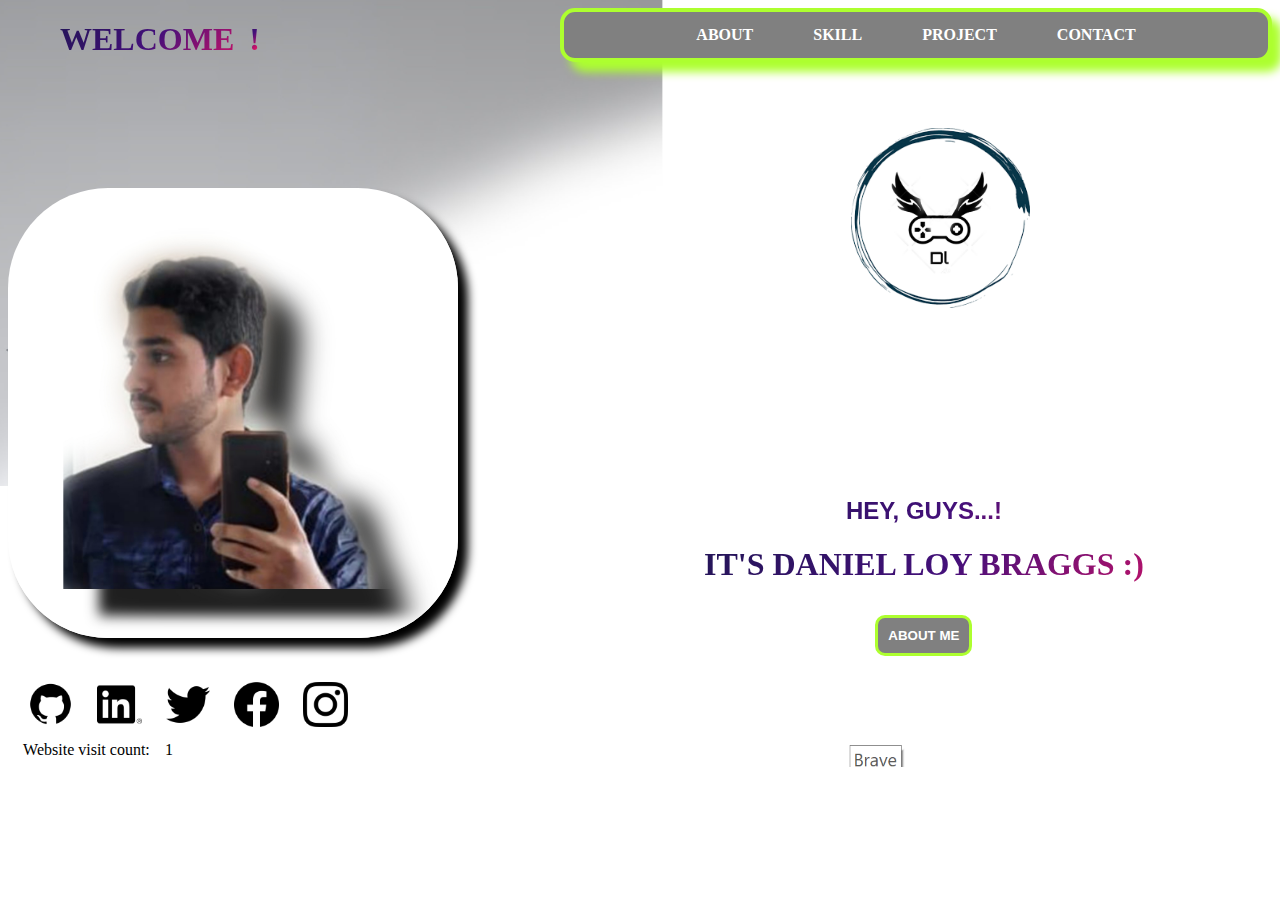
<file: index.html>
<!DOCTYPE html>
<html lang="en">
<head>
    <link rel="stylesheet" href="web.css">
    <meta charset="UTF-8">
    <meta http-equiv="X-UA-Compatible" content="IE=edge">
    <meta name="viewport" content="width=device-width, initial-scale=1.0">
    <title>Daniel</title>
    <script defer src="index.js"></script>
</head>
<body>
    <div class="navbar">
        <a href="about.html">ABOUT</a>
        <a href="skill.html">SKILL</a>
        <a href="card.html">PROJECT</a>
        <a href="contact.html">CONTACT</a>        
      </div>    
        <img src="ip2.jpg" class="image">
        <img src="ip12.png" class="img2">
        <img src="logo.jpg" class="logo">
        <div  class="wel">
            <h1>WELCOME</h1>
            <h1 class="hi">!</h1>
        </div>
        <div class="intro">
            <h2>Hey, guys...!</h2>
            <h1>it's Daniel loy braggs :)</h1>
            <button class="but"><a href="/about/about.html">ABOUT ME</a></button>
        </div>
        <div class="ref">
            <a href="https://github.com/Danielloy"><img src="github.png"></a>
            <a href="www.linkedin.com/in/daniel-loy-braggs-19a5ab1a3"><img src="linkedin.png"></a>
            <a href="https://twitter.com/BraggsLoy"><img src="twitter.png"></a>
            <a href="https://www.facebook.com/daniel.loy.3781?mibextid=ZbWKwL"><img src="facebook.png"></a>
            <a href="https://www.instagram.com/_lucky_loy_/"><img src="instagram.png"></a>
        </div>
        <h1 id="server-time"></h1>
        <div class="web">
        <div>Website visit count:</div>
        <div class="website-counter"></div>
    </div>
</body>
</html>
</file>
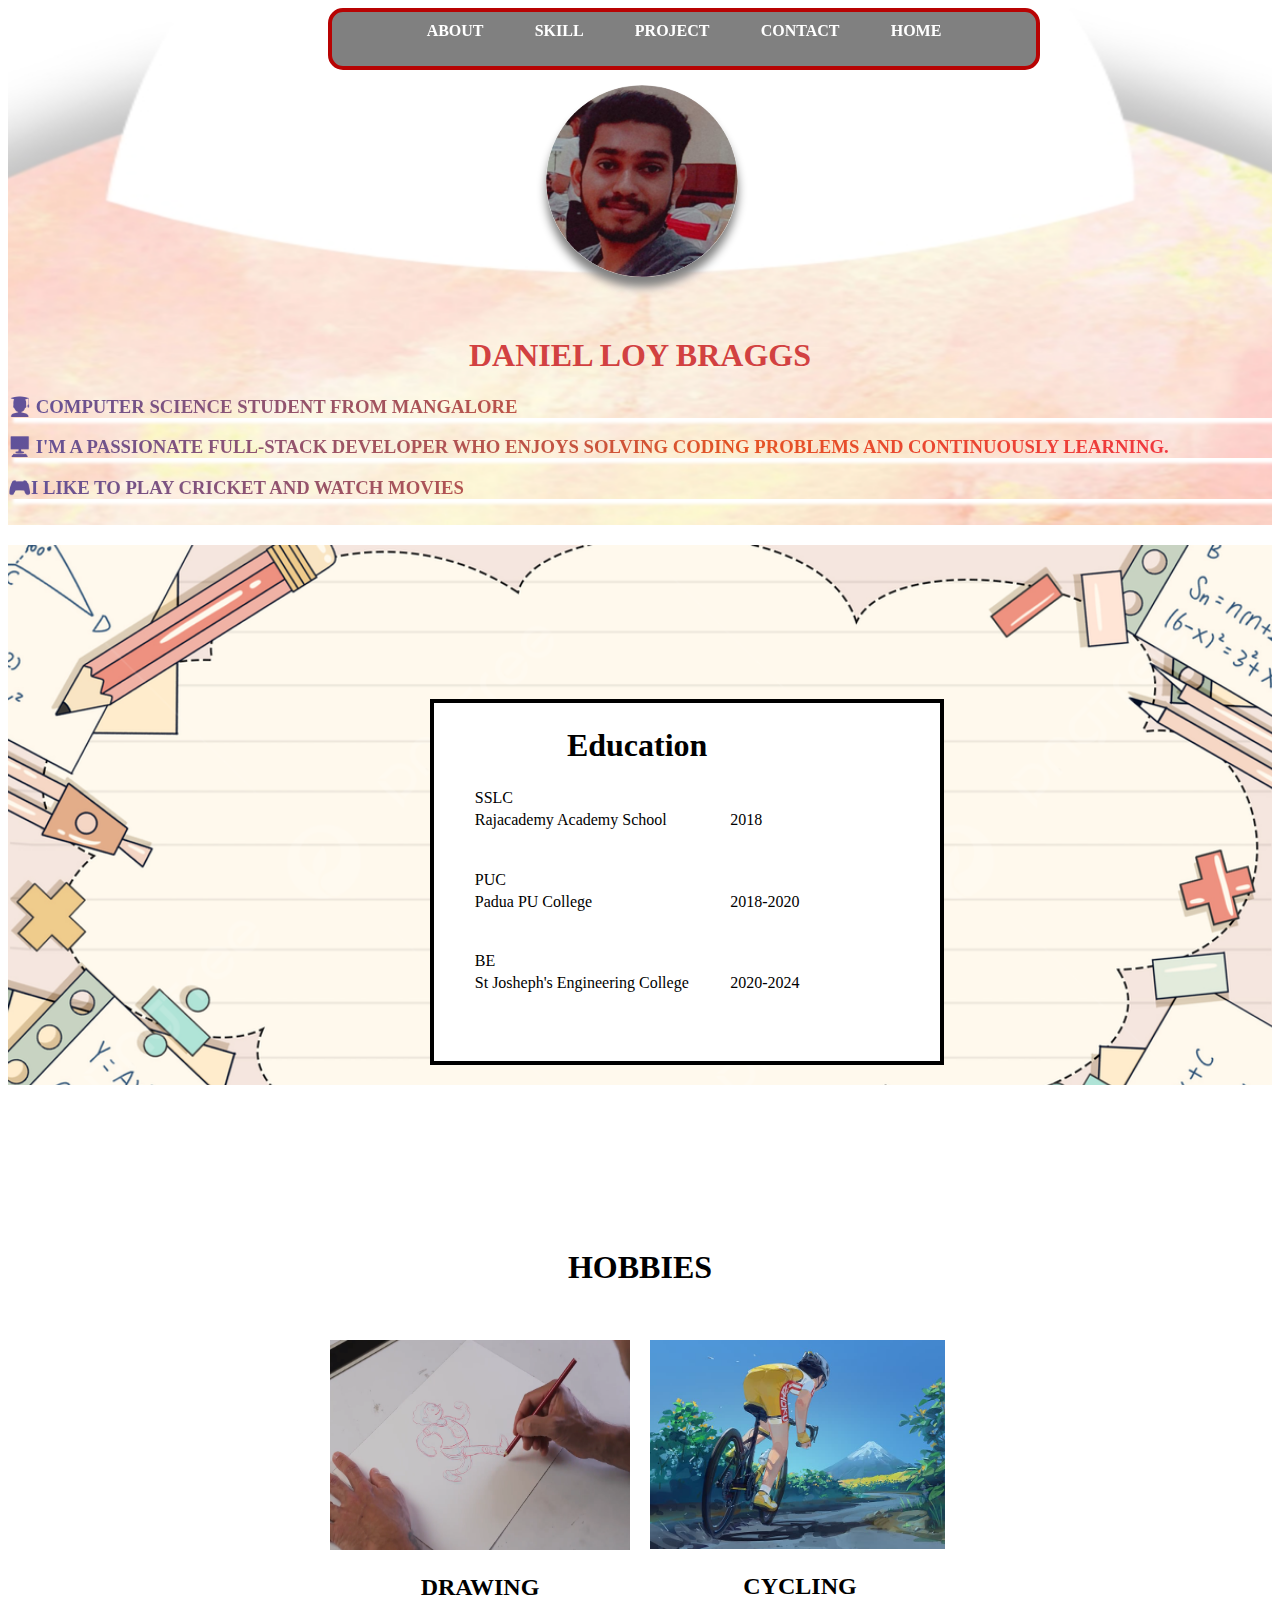
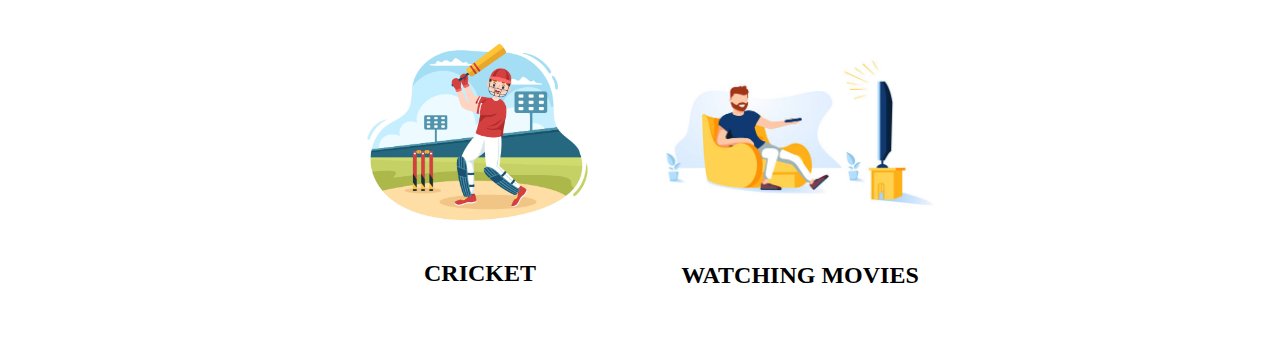
<file: about.html>
<!DOCTYPE html>
<html lang="en">
<head>
    <meta charset="UTF-8">
    <meta name="viewport" content="width=device-width, initial-scale=1.0">
    <title>Document</title>
    <link rel="stylesheet" href="about.css">
</head>
<body>
  <div id="preload"></div>
  <div class="main" id="bio">
    <div class="navbar">
        <div class="dropdown">
          <button class="dropbtn">ABOUT
            <i class="fa fa-caret-down"></i>
          </button>
          <div class="dropdown-content">
            <a class=".a" href="#bio">BIO</a>
            <a class=".a" href="#quali">QUALIFICATION</a>
            <a class=".a" href="#hobby">HOBBIES</a>
          </div>
        </div> 
        <a href="skill.html">SKILL</a>
        <a href="card.html">PROJECT</a>
        <a href="contact.html">CONTACT</a>  
        <a href="index.html">HOME</a>      
      </div>      
    <img src="pic2.png" class="profile">
    <div class="aboutme">
    <h1>DANIEL LOY BRAGGS</h1>
    <h3>👨🏻‍🎓 computer science student from Mangalore</h3>
    <h3>🖥️ I'm a passionate full-stack developer who enjoys solving coding problems and continuously learning.</h3>
    <h3>🎮I like to play cricket and watch movies</h3>
    <h3></h3>
    </div>
  </div>
  <div class="main" id="quali">
  <div class="column-2a">
    <table class="table-style">
      <tr class="edu">
          <td colspan="2"><h1 class="head">Education</h1></td>
      </tr>
      <tr>
          <td colspan="2">SSLC</td>
      </tr>
      <tr>
        <td class="sub1">Rajacademy Academy School</td>
        <td class="sub1">2018</td>
      </tr>
      <tr>
          <td colspan="2">PUC</td>
      </tr>
      <tr>
        <td class="sub1">Padua PU College</td>
        <td class="sub1">2018-2020</td>
      </tr>
      <tr>
          <td colspan="2">BE</td>
      </tr>
      <tr>
        <td class="sub1">St Josheph's Engineering College</td>
        <td class="sub1">2020-2024</td>
      </tr>
    </table>
  </div>
  </div>
  <div class="main" id="hobby">
    <div class="list">
      <h1 class="ho">HOBBIES</h1>
    <div class="list1">
      <div><img class="im1" src="drawing.png"><h2>DRAWING</h2></div>
      <div><img class="im" src="cycle.jpg"><h2>CYCLING</h2></div>
    </div>
    <div class="list2">
      <div><img class="im" src="cricket.jpg"><h2>CRICKET</h2></div>
      <div><img class="im1" id="mov" src="movies.jpg"><h2>WATCHING MOVIES</h2></div>
    </div> 
    </div>
  </div>
</body>
</html>
</file>
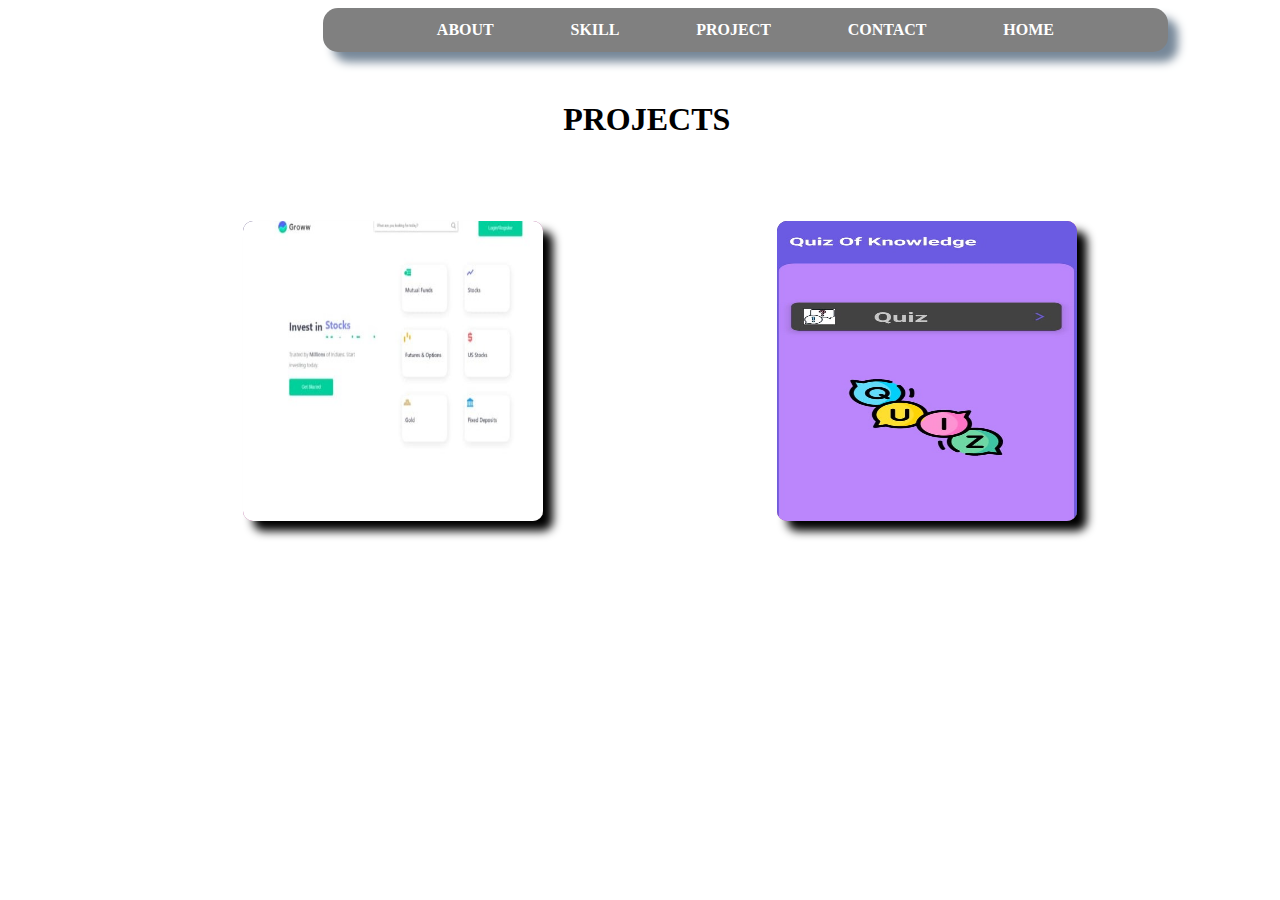
<file: card.html>
<!DOCTYPE html>
<html>
<head>
<meta name="viewport" content="width=device-width, initial-scale=1">
<link rel="stylesheet" href="card.css">
</head>
<body>
  <div class="navbar">
    <a href="about.html">ABOUT</a>
    <a href="skill.html">SKILL</a>
    <a href="card.html">PROJECT</a>
    <a href="contact.html">CONTACT</a>  
    <a href="index.html">HOME</a>      
  </div>   
  <h1 class="p">PROJECTS</h1>   
<div class="main">
<div class="flip-card">
  <div class="flip-card-inner">
    <div class="flip-card-front">
      <img src="stockmarket.jpeg" alt="Avatar" style="width:300px;height:300px;border-radius: 10px;">
    </div>
    <div class="flip-card-back">
      <div class="textd">
        <h3 style="text-align: center;">STOCK INVESTING MANAGEMENT SYSTEM</h3> 
        <h3 class="exp">Stock investing management system with integrated backend and frontend, emulating conventional trading software. Users include admins, stockholders, and investors for listing stocks, trading at self-set prices, with login and category selection.</h3> 
        </div>
    </div>
  </div>
</div>
<!-- second project -->
<div class="flip2-card">
  <div class="flip-card-inner">
    <div class="flip-card-front">
      <img src="quiz.jpeg" alt="Avatar" style="width:300px;height:300px;border-radius:10px;">
    </div>
    <div class="flip-card-back">
      <div class="textd">
      <h1 style="text-align: center;">QUIZ APP</h1> 
      <h3 class="exp">The Quiz App is a cross-platform mobile application for interactive quizzes. Users can choose from 10 subjects and attempt 10 sections, each with 10 quiz questions</h3> 
      </div>
    </div>
  </div>
</div>
</div>
</body>
</html>
</file>
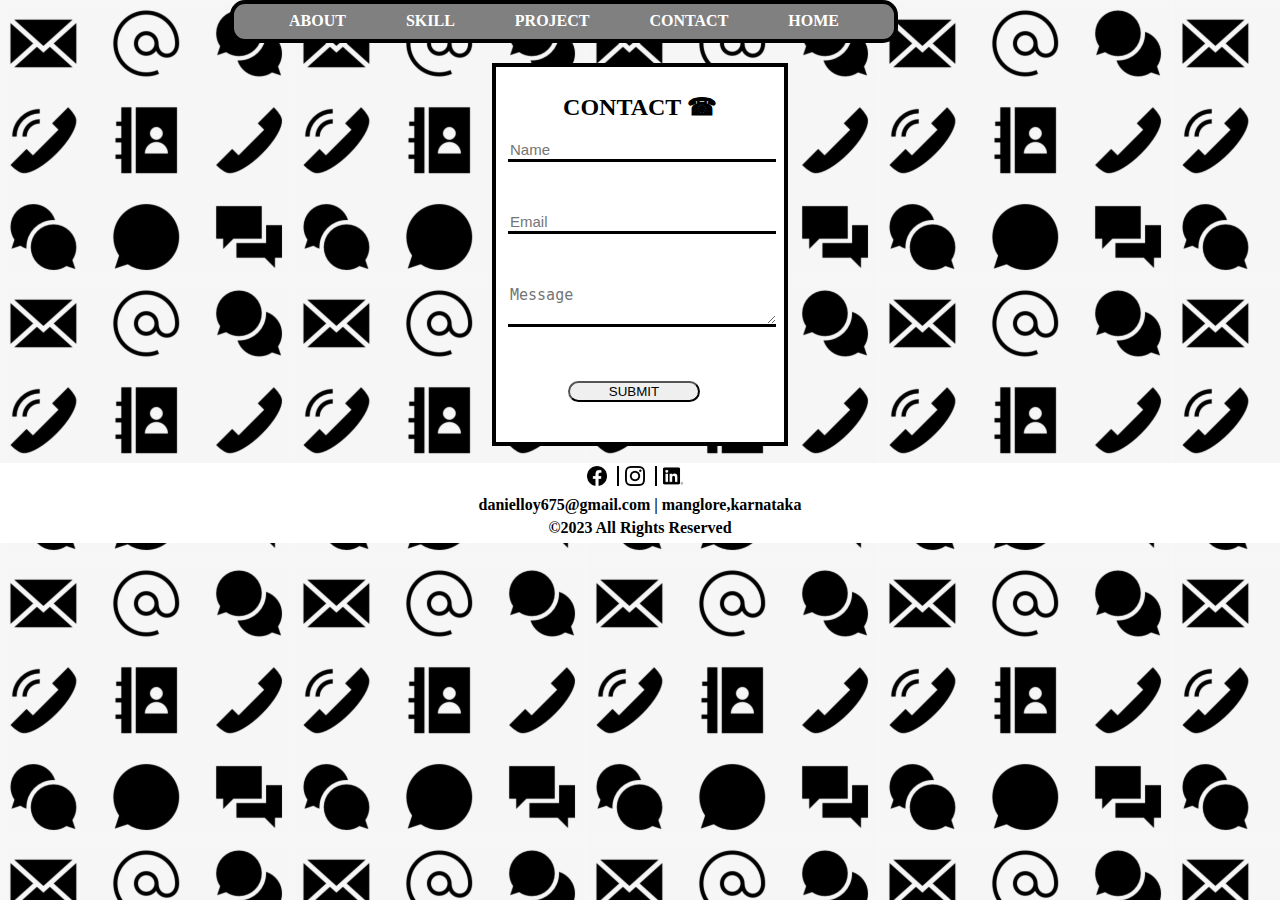
<file: contact.html>
<!DOCTYPE html>
<html lang="en">
<head>
    <meta charset="UTF-8">
    <meta name="viewport" content="width=device-width, initial-scale=1.0">
    <title>Document</title>
    <link rel="stylesheet" href="contact.css">
    <script defer src="validity.js"></script>
</head>
<body>
    <div class="navbar">
        <a href="about.html">ABOUT</a>
        <a href="skill.html">SKILL</a>
        <a href="card.html">PROJECT</a>
        <a href="contact.html">CONTACT</a>   
        <a href="index.html">HOME</a>     
      </div>     
    <form>
        <fieldset>
        <h2>CONTACT ☎</h2>
        <input type="text" name="name" placeholder="Name">
        <input type="email" name="email" placeholder="Email">
        <textarea  name="message" placeholder="Message"></textarea>
        <button>SUBMIT</button>
    </fieldset>
    </form>
    <div class="end">
        <div class="end1">
        <div class="sub"><a href="https://www.facebook.com/daniel.loy.3781?mibextid=ZbWKwL"><img src="facebook.png"></a></div>
        <div class="sub"><a href="https://www.instagram.com/_lucky_loy_/"><img src="instagram.png"></a></div>
        <div class="sub3"><a href="www.linkedin.com/in/daniel-loy-braggs-19a5ab1a3"><img src="linkedin.png"></a></div>   
        </div>   
        <div class="end2"> <h4>danielloy675@gmail.com | manglore,karnataka</h4> </div> 
        <h4>©2023 All Rights Reserved</h4>   
    </div>
</body>
</html>
</file>
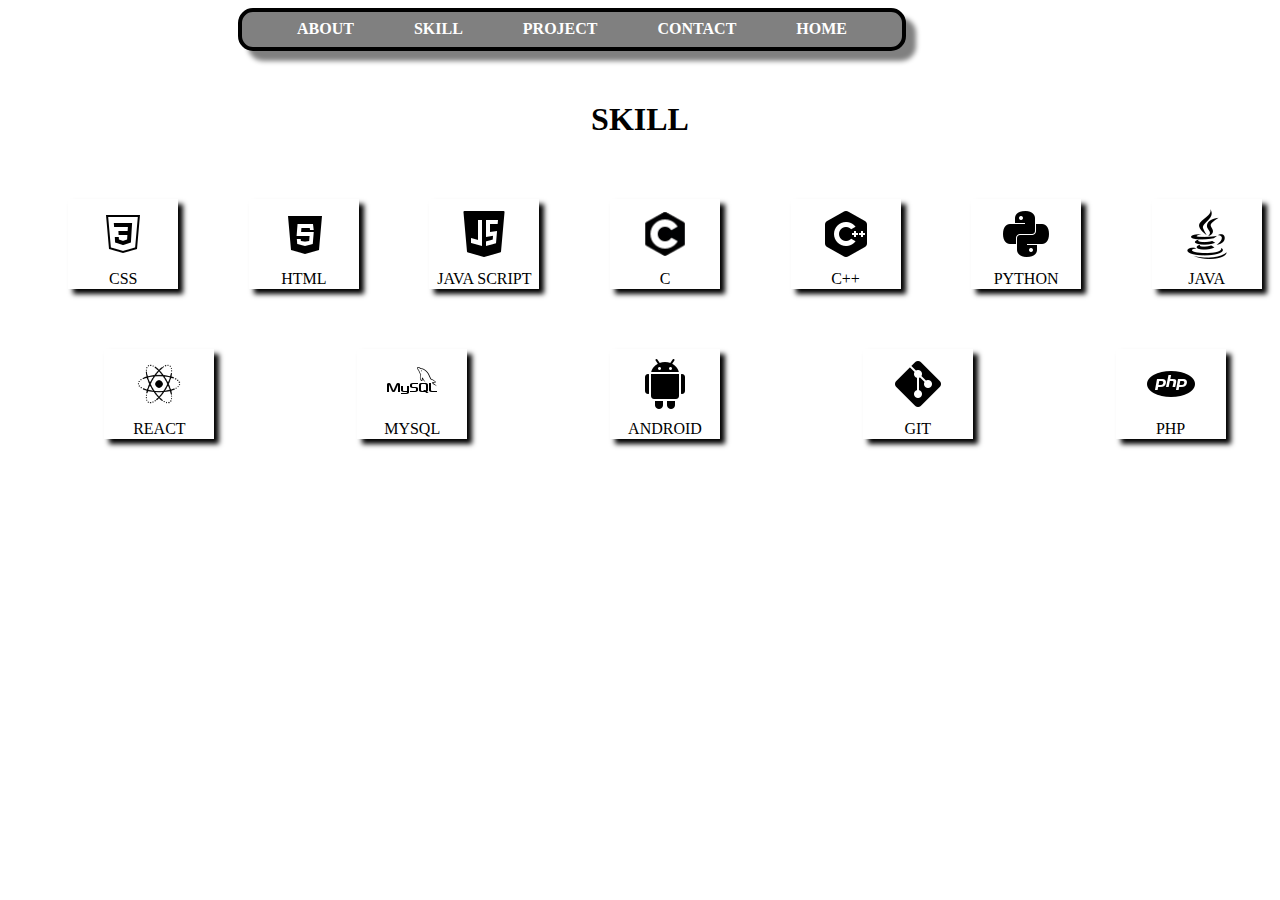
<file: skill.html>
<!DOCTYPE html>
<html lang="en">
<head>
    <meta charset="UTF-8">
    <meta name="viewport" content="width=device-width, initial-scale=1.0">
    <title>Document</title>
    <link rel="stylesheet" href="skill.css">
</head>
<body>
    <div class="navbar">
        <a href="about.html">ABOUT</a>
        <a href="skill.html">SKILL</a>
        <a href="card.html">PROJECT</a>
        <a href="contact.html">CONTACT</a>  
        <a href="index.html">HOME</a>      
      </div>     
    <h1 class="heading">SKILL</h1>
    <div class="main">
     <div class="sub" id="one"><img class="git"src="css.png"><span>CSS</span></div>
     <div class="sub" id="two"><img class="git" src="html.png"><span>HTML</span></div>
     <div class="sub" id="three"><img class="git" src="java script.png"><span>JAVA SCRIPT</span><Script></Script></div>
     <div class="sub" id="four"><img class="git" src="c.png"><span>C</span></div>
     <div class="sub" id="five"><img class="git"src="c++.png"><span>C++</span></div>
     <div class="sub" id="six"><img class="git"src="python.png"><span>PYTHON</span></div>
     <div class="sub" id="seven"><img class="git"src="java.png"><span>JAVA</span></div>
     <div class="sub" id="eight"><img class="git" src="react.png"><span>REACT</span></div>
     <div class="sub" id="nine"><img class="git"src="mysql.png"><span>MYSQL</span></div>
     <div class="sub" id="ten"><img class="git"src="android.png"><span>ANDROID</span></div>
     <div class="sub" id="eleven"><img class="git" src="git.png"><span>GIT</span></div>  
     <div class="sub" id="twelve"><img class="git" src="php.png"><span>PHP</span></div>  
     </div>           
    </div>
</body>
</html>
</file>
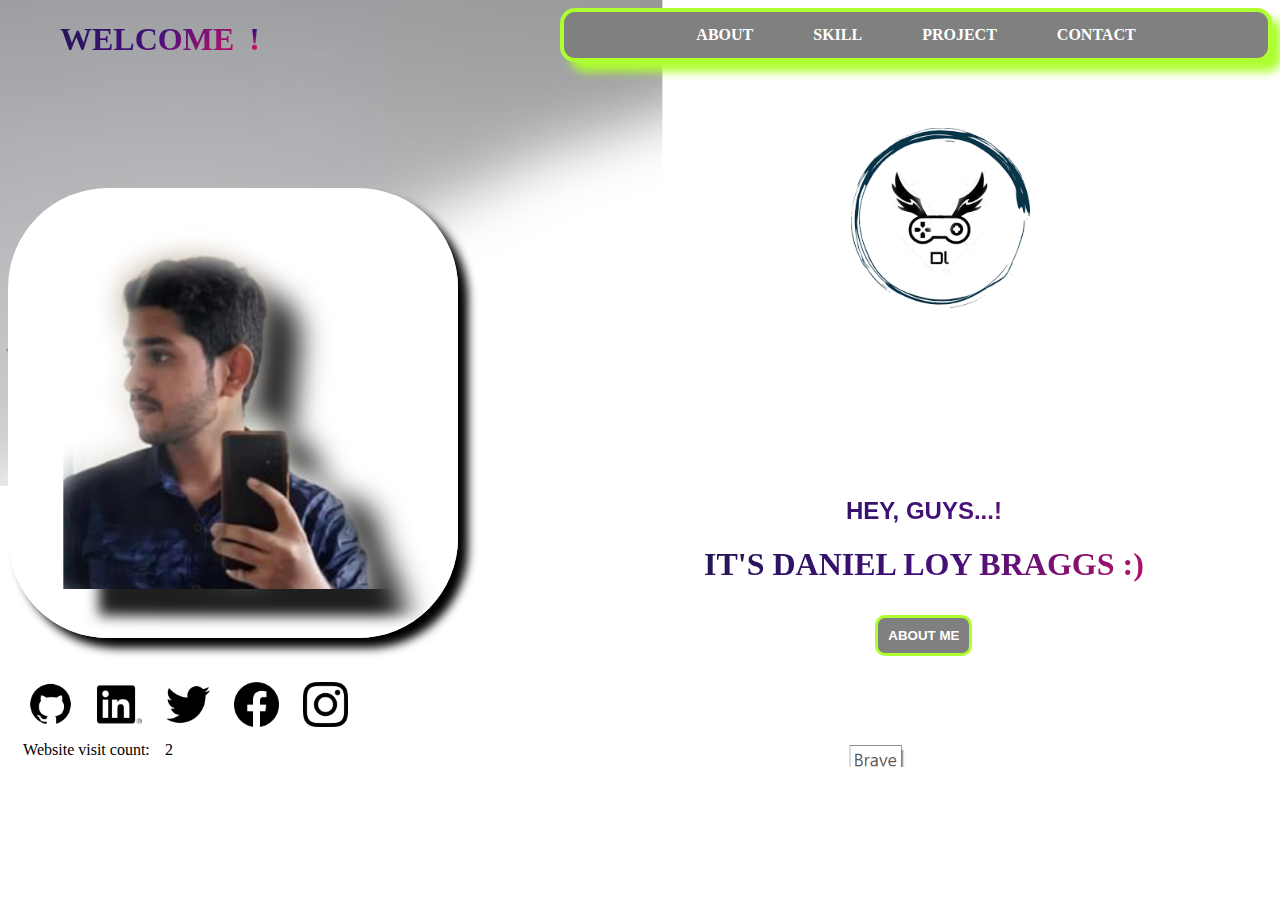
<file: web.html>
<!DOCTYPE html>
<html lang="en">
<head>
    <link rel="stylesheet" href="web.css">
    <meta charset="UTF-8">
    <meta http-equiv="X-UA-Compatible" content="IE=edge">
    <meta name="viewport" content="width=device-width, initial-scale=1.0">
    <title>Daniel</title>
    <script defer src="index.js"></script>
</head>
<body>
    <div id="preload"></div>
    <div class="navbar">
        <a href="/about/about.html">ABOUT</a>
        <a href="/skill/skill.html">SKILL</a>
        <a href="/project/card.html">PROJECT</a>
        <a href="/contact/contact.html">CONTACT</a>        
      </div>    
        <img src="ip2.jpg" class="image">
        <img src="ip12.png" class="img2">
        <img src="logo.jpg" class="logo">
        <div  class="wel">
            <h1>WELCOME</h1>
            <h1 class="hi">!</h1>
        </div>
        <div class="intro">
            <h2>Hey, guys...!</h2>
            <h1>it's Daniel loy braggs :)</h1>
            <button class="but"><a href="/about/about.html">ABOUT ME</a></button>
        </div>
        <div class="ref">
            <a href="https://github.com/Danielloy"><img src="github.png"></a>
            <a href="www.linkedin.com/in/daniel-loy-braggs-19a5ab1a3"><img src="linkedin.png"></a>
            <a href="https://twitter.com/BraggsLoy"><img src="twitter.png"></a>
            <a href="https://www.facebook.com/daniel.loy.3781?mibextid=ZbWKwL"><img src="facebook.png"></a>
            <a href="https://www.instagram.com/_lucky_loy_/"><img src="instagram.png"></a>
        </div>
        <h1 id="server-time"></h1>
        <div class="web">
        <div>Website visit count:</div>
        <div class="website-counter"></div>
    </div>

</body>
</html>
</file>
<file: web.css>
body{
    background-image: url("ip5.png");
    background-size: cover;
    background-repeat: no-repeat;
}
/* ....................................nav bar................................... */
.navbar {
    overflow: hidden;
    background-color: gray;
    font-family: Arial;
    width: 55vw;
    float: right;
    display: flex;
    justify-content: center;
    border-radius: 15px;
    border: 4px solid greenyellow;
    box-shadow: 10px 10px 10px greenyellow;
    font-family: 'Times New Roman', Times, serif;
  }
  
  .navbar a {
    float: left;
    font-size: rem;
    color: white;
    text-align: center;
    padding: 14px 30px;
    text-decoration: none;
    font-weight: bold;
  }

  .navbar a:hover {
    transform: scale(1.3);
  }
/* ................................my photo........................................*/
.image{
   width: 50vb;
   height: 50vh;
   margin-top: 20vh;
   border-radius: 100px;
   box-shadow: 10px 10px 10px black;
}
.image:hover{
  transform: scale(1.05);
} 

/*........................... website visit count................................... */
.web{
 margin-top: 10px;
 width: 180px;
 display: flex;
 justify-content: space-evenly;
} 
#server-time{
  position: absolute;
 font-size: 20px;
 top:60px;
 left: 100px;
}
/* ................................circle............................................ */
.img2{
    /* height: 15vh; */
    width: 14vw;
    position: absolute;
    left: 66.5vw;
    top: 10vw;
    animation: rotation 3s infinite;
}
@keyframes rotation {
    from {
      transform: rotate(0deg);
    }
    to {
      transform: rotate(359deg);
    }
  }
/* ..................................name logo.......................................... */
.logo{
    display: inline-block;
    position:absolute;
    width: 10vw;
    /* height: 15vh; */
    /* margin:25vh 43vw; */
    left: 68.5vw;
    top: 12vw;
    border-radius: 50%;
} 
/* ............................welcome text....................................... */
.wel{
    display: flex;
    justify-content: space-between;
    font-size: medium;
    position: absolute;
    left: 60px;
    top:0px;
    font-family: "Lucida Handwriting", cursive;
    width: 200px;
}
.hi{
    animation:hi 2s infinite;
}
@keyframes hi{
    from{
        transform:scaleY(1);
    }
    to{
        transform:scaleY(1.5);
    }
}
/* ....................................introduction text and button............................ */
.intro{
    position: absolute;
    left: 55vw;    
    top:53vh;
    text-align:center;
    font-size: 1rem;
    font-family:Didot, serif;
}
.intro h2{
    font-family:Avantgarde, TeX Gyre Adventor, URW Gothic L, sans-serif;
}
.intro h2,h1
{
   text-transform: uppercase;
  background-image: linear-gradient(
    -225deg,
    #231557 0%,
    #44107a 29%,
    #ff1361 67%,
    #fff800 100%
  );
  background-size: 200% auto;
  color: #fff;
  background-clip: text;
  -webkit-background-clip: text;
  -webkit-text-fill-color: transparent;
}
.but{
    margin: 10px 10px;
    padding: 10px;
    border-radius: 10px;
    font-weight: bold;
    background-color:gray;
    border: 3px solid greenyellow;
    cursor: pointer;
    transition:all 0.5s;
}
.but:hover{
    padding:12px 12px;
    box-shadow: 5px 5px 4px greenyellow;
    font-size: medium;
}
.but a{
    text-decoration: none;
    color: white;
}
.ref img{
    height:3.5vw;
    width:3.5vw;
    margin-top: 40px;
    padding-left:20px; 
    cursor: pointer;
}
.ref img:hover{
  transform: scale(1.3);
}

/* ............................................................................... */
@media only screen and (max-width: 600px) {
  body {
    background-image: url("mob.jpg");
    background-size:550px;
  }
  .navbar{
    position: absolute;
    width: 93vw;
    top: 10vw;
  }
  .navbar a{
  color: #fff;
  font-size: 0.8rem;
  padding:4vw 3vw;
  }
  .image{
    display: none;
  }
  .logo{
    top: 35vh;
    left:44vw;
    height: 7vh;
    width: 15vw;
  }
  .img2{
    top:32vh;
    left: 39vw;
    width: 25vw;
    border-radius: 50px;
  }
  .intro{
    font-size: 0.5rem;
    left: 10vh;
  }
  .ref {
      margin-top: 150vw;
      margin-left: 20vw;
  }
  .web{
    display: none;
  }
  .wel{
    font-size: 0.6rem;
    top: 20vh;
    left: 11vh;
    justify-content: center;
    font-family:Avantgarde, TeX Gyre Adventor, URW Gothic L, sans-serif;
  }
#server-time{
  display: none;
}
}
</file>
<file: about.css>
html{
  scroll-behavior: smooth;
}
#bio{
    background-image: url("pic7.png");
    background-size:cover;
    background-repeat: no-repeat;
    height: 517px;
    background-color: white;
}
.navbar {
    overflow: hidden;
    background-color: gray;
    font-family: Arial;
    width: 55vw;
    height: 6vh;
    margin-left: 25vw;
    display: flex;
    justify-content: center;
    border-radius: 15px;
    border: 4px solid rgb(184, 3, 3);
    font-family: 'Times New Roman', Times, serif;
    position:fixed;
  }
  
  .navbar a {
    float: left;
    font-size: 1rem;
    color: white;
    text-align: center;
    padding: 0.8vw 2vw;
    text-decoration: none;
    font-weight: bold;
  }
  .dropdown {
    float: left;
  }
  .dropdown .dropbtn {
    font-weight: bold;
    font-size: 1rem;
    border: none;
    outline: none;
    color: white;
    padding: 0.8vw 2vw;
    background-color: gray;
    font-family: 'Times New Roman', Times, serif;
  }
  .navbar a:hover,.dropdown:hover .dropbtn{
    transform: scale(1.3);
  }

  .dropdown-content {
    display: none;
    position: fixed;
    background-color:#f9f9f9;
    min-width: 95px;
    left: 28vw;
    top:4vw;
    box-shadow: 0px 8px 16px 0px rgba(0,0,0,0.2);
    z-index: 0;

  }
  .dropdown-content a {
    float: none;
    color: black;
    padding: 12px 16px;
    text-decoration: none;
    display: block;
    font-size: 10px;
    text-align: left;
  }
  .dropdown-content a{
    margin-top:5px;
    background-color:gray;
    color: white;
  }
  .dropdown-content a:hover {
    background-color: #ddd;
  }
  .dropdown:hover .dropdown-content {
    display: block;
  }
  .dropdown-content a:hover{
    transform: scale(1.1);
  }
.profile{
    margin-left: 42vw;
    margin-top: 6vw;
    margin-bottom: 35px;
    border-radius: 50%;  
    box-shadow: 0px 10px 10px gray;
    height: 15vw;
    width: 15vw;
    animation: showd 3s ease;
}
@keyframes showd{
    0%{
        transform: scale(0,0);
    }
    100%{
        transform: scale(1,1);
    }
}
.aboutme h1{
    text-align: center;
    color:rgb(210, 65, 65);
}
.aboutme h3{
   box-shadow: 5px 5px 3px white;
   text-transform: uppercase;
   background-image: linear-gradient(
     -225deg,
     #5e529c 0%,
     #e45424 29%,
     #ff1361 67%,
     #fff800 100%
   );
   background-size: 200% auto;
   color: #fff;
   background-clip: text;
   -webkit-background-clip: text;
   -webkit-text-fill-color: transparent;
 }
 #quali{ 
  margin-top: 20px;
  min-height: 540px;
  background-image: url("edu.jpg");
  background-size: cover;
}
.column-2a {
  float: left;
  width: 40%;
  height:28vw;
  margin-top:12vw;
  margin-left:33vw;
  width: 40%;
  height:28vw;
  background-color:white;
  border: 4px solid black;
}
.edu{
  text-align: center;
}
td{
    padding-left:3vw;
}
.sub1{
    padding-bottom: 3vw;
}
#hobby{
  min-height: 54vw;
  background-size: cover;
}
 .list{
  margin: 5vw auto;
  width:90%;
  height: 58vw;
  display: flex;
  flex-wrap: wrap;
  justify-content: center;
}

 .list1{
  margin: 20px auto;
  width:90%;
  height: 250px;
  display: flex;
  flex-wrap: wrap;
  justify-content: center;
}
.list2{
  margin: 10px auto;
  width:90%;
  height: 250px;
  display: flex;
  flex-wrap: wrap;
  justify-content: center;
}
.list1 div{
  margin:5px 10px;
  width:300px;
  height:210px;
} 
.list2 div{
  margin:5px 10px;
  width:300px;
  height:210px;
} 
.im{
  width: 295px;
}
h2{
  text-align: center;
}
.im1{
  width: 300px;
  height: 210px;
}
.ho{
   margin-top: 100px;  
}

/* ............................................................ */
@media only screen and (max-width: 600px) {
  #bio{
    background-image: url("abmov.jpg");
    background-size:cover;
    height: 98vh;
  }
  .navbar{
    position: absolute;
    width: 93vw;
    top: 4vw;
    margin-left: 0px;
    border: none;
    background-color: transparent;
    position: fixed;
  }
  .navbar a{
    margin-top: 1vw;
  }
  .dropdown .dropbtn{
    font-size: 0.5rem;   
    background-color: transparent;
  }
  .profile{
    margin-top:70vw;
    margin-left: 34vw;
    box-shadow: 0px 10px 16px 3px purple;
    height: 15vh;
    width: 30vw;
}
   #quali{
    background-image: url("edu2.jpeg");
    height:100vh;
   }
  .navbar a{
  color: #fff;
  font-size: 0.5rem;
  padding:1vw 3vw ;
  }
  .dropdown-content {
  top:10vw;
  left:13vw;
  background-color: transparent;
  } 
  .aboutme h1{
    font-size: 1.5rem;
    margin-bottom: 13vw;
  }
  .aboutme h3{
    font-size: 1rem;
  }
  .column-2a{
    width: 80%;
    height:100vw;
    margin:30vw 7vw;
  }
  #hobby{
    background-image: url("hob.jpg");
    height: 400vw;
  }
  .list2{
    margin:250px auto;
    color: white;
  }
  .ho{
    color: white;
  }
  .list1{
    color: white;
  }
  .im{
    margin-top: 100px;
  }
  #mov{
    margin-top: 150px;
  }
}
</file>
<file: card.css>
body {
  font-family: Arial, Helvetica, sans-serif;
}
.navbar {
  overflow: hidden;
  background-color: gray;
  font-family: Arial;
  width: 66vw;
  margin-left: 35vh;
  margin-bottom:7vw;
  display: flex;
  justify-content: center;
  border-radius: 15px;
  box-shadow: 10px 10px 10px lightslategray;
  font-family: 'Times New Roman', Times, serif;
}

.navbar a {
  float: left;
  font-size: 1rem;
  color: white;
  text-align: center;
  padding: 1vw 3vw;
  text-decoration: none;
  font-weight: bold;
}

.navbar a:hover {
  transform: scale(1.3);
  /* color: greenyellow; */
}
.p{
  position:absolute;
  font-size: 2rem;
  text-align: center;
  left: 44vw;
  font-family:Cambria, Cochin, Georgia, Times, 'Times New Roman', serif;
  top:80px;
}
.main{
  width: 100%;
  display: flex;
  justify-content: space-evenly;
  flex-wrap: wrap;
  /* border:4px solid red; */
}
.flip-card {
  float: left;
  background-color: transparent;
  width: 300px;
  height: 300px;
  margin:80px 40px;
  border-radius: 10px;
  animation: pop 3s ease;
}
@keyframes pop{
  from{
    transform: scale(0,0);
  }
}

.flip-card-inner {
  position: relative;
  width: 100%;
  height: 100%;
  text-align: center;
  transition: transform 0.6s;
  transform-style: preserve-3d;
  box-shadow: 10px 10px 10px black;
  border-radius: 10px;
  
}

.flip-card:hover .flip-card-inner {
  transform: rotateY(180deg);
  
}

.flip-card-front, .flip-card-back {
  position: absolute;
  width: 300px;
  height:300px;
  -webkit-backface-visibility: hidden;
  backface-visibility: hidden;
  border-radius: 10px;
  background-image: linear-gradient(
    -225deg,
    #231557 0%,
    #44107a 29%,
    #e9447b 67%,
    #1b1b12 100%
  );

}

.flip-card-front {
  color: black;
}

.flip-card-back {
  color: white;
  transform: rotateY(180deg);
}
.flip2-card {
  float: left;
  background-color: transparent;
  width: 300px;
  height: 300px;
  align-self: center;
  animation: pop 3s ease;
}
@keyframes pop{
  from{
    transform: scale(0,0);
  }
}

.flip2-card:hover .flip-card-inner {
  transform: rotateY(180deg);
}
.exp{
  text-align:left;
  font-size: 17px;
}
.textd{
  margin: 10px 10px;
  font-size: medium;
  font-family: 'Courier New', Courier, monospace;
  text-align:justify;
}

/* ................................................................................. */

@media only screen and (max-width: 600px) {
  .navbar{
    position: absolute;
    width: 95vw;
    height:4vh;
    top: 2vw;
    margin-left: 0px;
  }
  .navbar a{
    padding: 2.6vw 3vw;
    font-size: 0.6rem;
  }
  .p{
    left: 27vw;
    font-size: 2rem;
    top:13vw;
  }
  .main{
    margin-top: 20vw;
  }
}
</file>
<file: contact.css>
body{
    background-image: url("back.png");
    margin: 0px 0px;
}
.navbar {
    overflow: hidden;
    background-color: gray;
    font-family: Arial;
    width: 660px;
    height: 35px;
    margin-left: 230px;
    display: flex;
    justify-content: center;
    border-radius: 15px;
    border: 4px solid black;
    font-family: 'Times New Roman', Times, serif;
    /* position:fixed; */
  }
  
  .navbar a {
    float: left;
    font-size: 16px;
    color: white;
    text-align: center;
    padding: 8px 30px;
    text-decoration: none;
    font-weight: bold;
  }
  .navbar a:hover {
    transform: scale(1.3);
  }
input,textarea{
    border: none;
    outline: none;
    border-bottom: 3px solid black;
    width: 100%;
    margin-bottom: 50px;
    font-size:15PX;
}
fieldset{
    background-color: white;
    border: 4px solid black;
}
h4{
    font-weight: bold;
    text-align: center;
    margin: 0px 0px;;
}
textarea::-webkit-scrollbar {
    width: 5px; 
  }
  textarea::-webkit-scrollbar-thumb {
    background-color: black;  
    border-radius: 20px;       
  }
form{
   width: 300px;
   height: 380px;
   margin: 20px auto;
   box-sizing: border-box;
}
h2{
    text-align: center;
    
}
button{
    width: 50%;
    margin:0px 60px ;
    margin-bottom: 30px;
    border-radius: 20px;
    color: black;
    font-family: 'Franklin Gothic Medium', 'Arial Narrow', Arial, sans-serif;
}
button:hover{
    transform: scale(1.1);
}
.end{
    width: 100%;
    height: 80px;
    background-color: white;
    padding-bottom: 0px;
}
.end1{
    display: flex;
    justify-content: center;
}
.sub{
    height: 20px;
    width: 30px;
    margin:3px 3px;
    border-right: 2px solid black;
    margin-bottom: 10px;
}
.sub3{
    border: none;
    height: 20px;
    width: 30px;
    margin:3px 3px;
}
img{
    width: 20px;
    height: 20px;
}
span{
    text-align: center;
}
.end2{
    margin-bottom: 5px;
}

/* ................................................................................... */

@media only screen and (max-width: 600px) {
    .navbar{
      position: absolute;
      width: 95vw;
      height:6vh;
      top: 3vw;
      margin-left: 0px;
    }
    .navbar a{
      padding: 5vw 3vw;
      font-size: 0.7rem;
    }
    form{
        margin-top: 30vw;
    }
    .end{
        margin-top:25vw;
        height:15vh;
    }

}
</file>
<file: skill.css>
.navbar {
    overflow: hidden;
    background-color: gray;
    font-family: Arial;
    width: 660px;
    height: 35px;
    margin-left: 230px;
    display: flex;
    justify-content: center;
    border-radius: 15px;
    border: 4px solid black;
    box-shadow: 10px 10px 5px gray;
    font-family: 'Times New Roman', Times, serif;
  }
  
  .navbar a {
    float: left;
    font-size: 1rem;
    color: white;
    text-align: center;
    padding: 8px 30px;
    text-decoration: none;
    font-weight: bold;
  }
  .navbar a:hover{
    transform: scale(1.3);
  }  
.main{
    height:300px;
    display: flex;
    flex-wrap:wrap;
    justify-content:space-around;
}
.sub{ 
    display: flex;
    flex-wrap: wrap;
    justify-content: center;
    width: 110px;
    align-self:center;
    height:90px;
    margin-top: 20px;
    margin-left: 50px;
    box-sizing: border-box;
    box-shadow: 5px 5px 5px black;
    transition: 0.1s;
}
.sub:hover{
    transform: scale(1.3);
}
.git{
    width: 50px;
    height: 50px;
}
img{
    padding: 10px 30px;
}
.heading{
    margin-top: 50px;
    text-align: center;
}
.main{
    animation: pop 3s ease;
}
@keyframes pop{
    0% {
        transform: scale(0,0);
      }
}
/* ................................................................. */

@media only screen and (max-width: 600px) {
    .navbar{
      position: absolute;
      width: 92vw;
      height:4vh;
      top: 2vw;
      margin-left: 0px;
    }
    .navbar a{
      margin-top: 1vw;
      padding: 1vh 1.7vh;
      font-size: 0.5rem;
    }
    .heading{
        margin-top:30vw;
        text-align: center;
    }
    .main{
        margin-right:6vw;
    }
}
</file>
